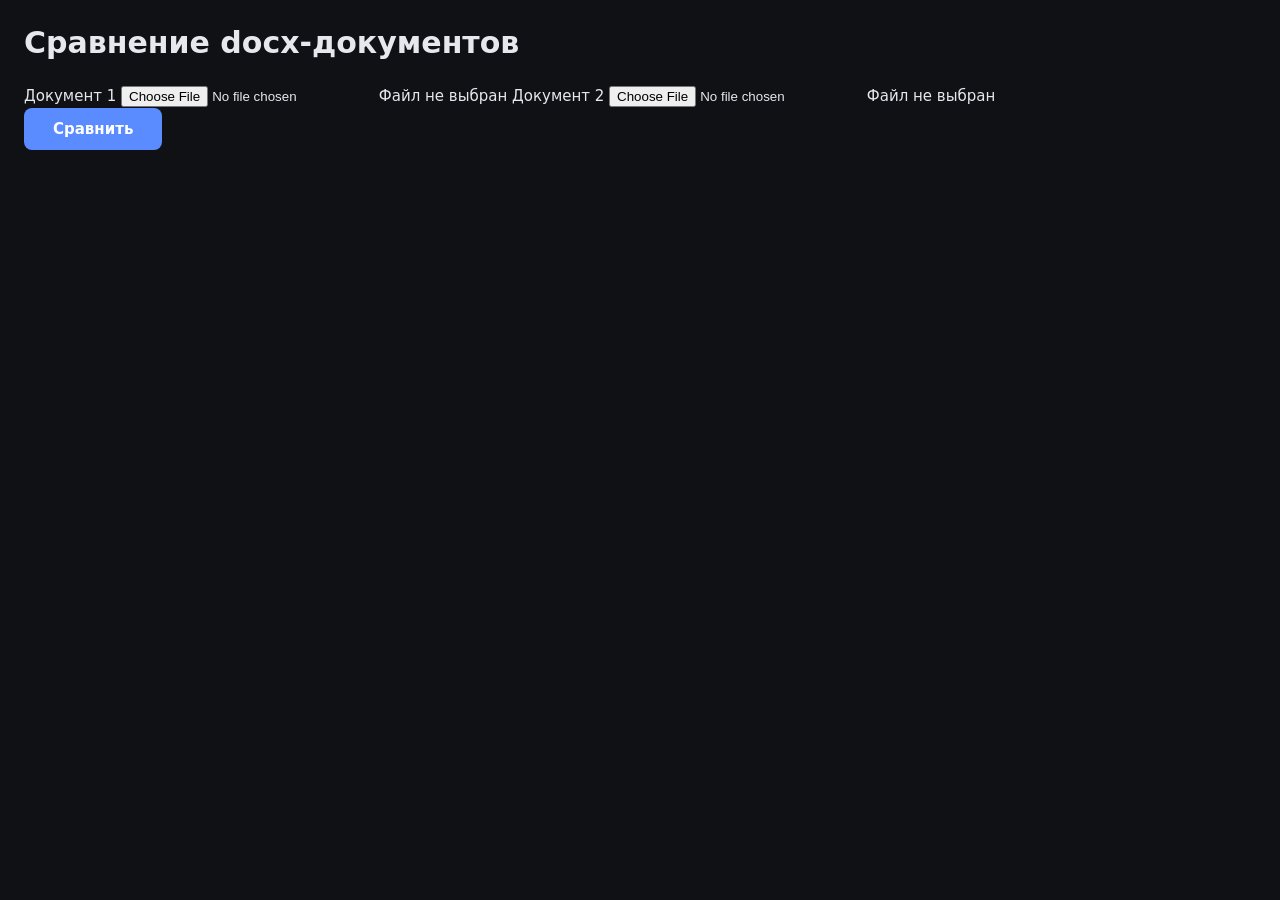
<file: frontend/index.html>
<!DOCTYPE html>
<html lang="ru">
<head>
  <meta charset="UTF-8">
  <title>Сравнение документов</title>
  <link rel="stylesheet" href="/static/style.css">
</head>
<body>
  <div class="container">
    <h1>Сравнение docx-документов</h1>

    <form id="compare-form">
      <div class="upload-row">
        <label class="upload-box">
          <span>Документ 1</span>
          <input type="file" id="file1" name="file1" accept=".docx" required>
          <span class="filename" id="filename1">Файл не выбран</span>
        </label>

        <label class="upload-box">
          <span>Документ 2</span>
          <input type="file" id="file2" name="file2" accept=".docx" required>
          <span class="filename" id="filename2">Файл не выбран</span>
        </label>
      </div>

      <button type="submit" id="submit-btn">Сравнить</button>
    </form>

    <p id="error" class="error hidden"></p>
    <p id="loading" class="loading hidden">Сравниваем документы…</p>

    <div id="result" class="result hidden">
      <div class="legend">
        <span class="legend-item"><span class="swatch delete"></span>Удалено в новой версии</span>
        <span class="legend-item"><span class="swatch insert"></span>Добавлено в новой версии</span>
      </div>
      <div class="diff-headers">
        <div class="diff-header" id="header-left">Старая версия</div>
        <div class="diff-header" id="header-right">Новая версия</div>
      </div>
      <div id="diff-output" class="diff-table"></div>
    </div>
  </div>

  <script src="/static/script.js"></script>
</body>
</html>
</file>
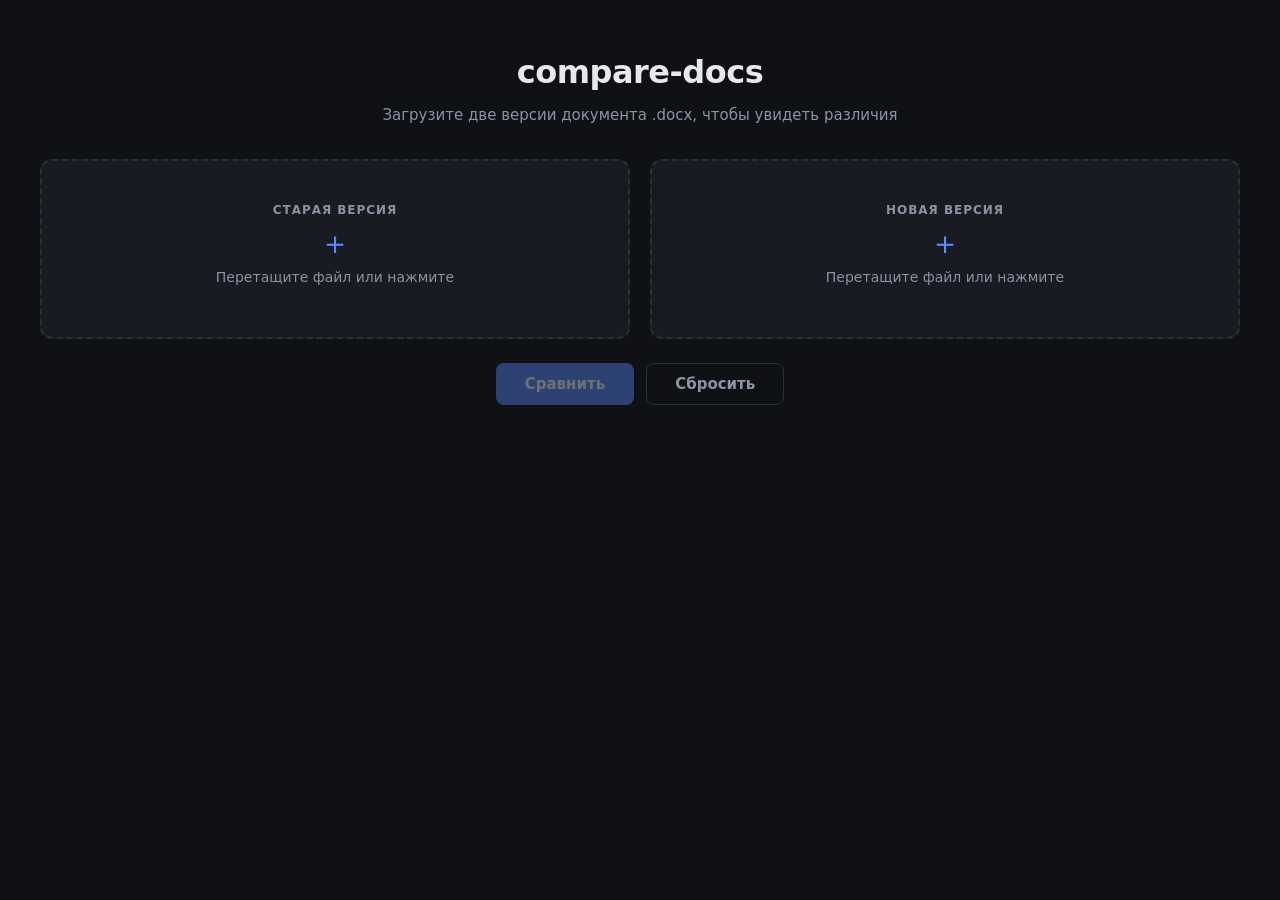
<file: static/index.html>
<!DOCTYPE html>
<html lang="ru">
<head>
  <meta charset="UTF-8">
  <meta name="viewport" content="width=device-width, initial-scale=1.0">
  <title>compare-docs</title>
  <link rel="stylesheet" href="/static/style.css">
</head>
<body>
  <header class="header">
    <h1>compare-docs</h1>
    <p class="subtitle">Загрузите две версии документа .docx, чтобы увидеть различия</p>
  </header>

  <main class="main">
    <form id="upload-form">
      <div class="dropzones">
        <label class="dropzone" data-slot="left">
          <input type="file" name="left" accept=".docx" hidden>
          <span class="dropzone__badge">Старая версия</span>
          <span class="dropzone__icon">＋</span>
          <span class="dropzone__label">Перетащите файл или нажмите</span>
          <span class="dropzone__file"></span>
        </label>

        <label class="dropzone" data-slot="right">
          <input type="file" name="right" accept=".docx" hidden>
          <span class="dropzone__badge">Новая версия</span>
          <span class="dropzone__icon">＋</span>
          <span class="dropzone__label">Перетащите файл или нажмите</span>
          <span class="dropzone__file"></span>
        </label>
      </div>

      <div class="actions">
        <button type="submit" id="submit-btn" disabled>Сравнить</button>
        <button type="button" id="reset-btn" class="secondary">Сбросить</button>
      </div>
    </form>

    <p id="error" class="error" hidden></p>

    <section id="results" class="results" hidden>
      <div class="summary">
        <div class="summary__stats" id="summary-stats"></div>
        <label class="toggle">
          <input type="checkbox" id="only-changes">
          <span>Только различия</span>
        </label>
      </div>

      <!-- Одна grid-сетка на обе колонки: строки-пары выравниваются по высоте -->
      <div class="diff" id="diff"></div>
    </section>
  </main>

  <script src="/static/app.js"></script>
</body>
</html>
</file>
<file: static/style.css>
:root {
  --bg: #0f1115;
  --surface: #181b22;
  --surface-hover: #1f232c;
  --border: #2a2f3a;
  --accent: #5b8cff;
  --text: #e6e8ee;
  --muted: #8b93a5;
  --danger: #ff6b6b;

  --del-bg: rgba(255, 92, 92, 0.14);
  --del-strong: rgba(255, 92, 92, 0.34);
  --del-text: #ff9d9d;
  --ins-bg: rgba(63, 209, 126, 0.14);
  --ins-strong: rgba(63, 209, 126, 0.32);
  --ins-text: #78e8ae;

  --radius: 12px;
}

* {
  box-sizing: border-box;
}

body {
  margin: 0;
  padding: 0 24px 64px;
  background: var(--bg);
  color: var(--text);
  font: 15px/1.5 "Segoe UI", system-ui, -apple-system, sans-serif;
}

.header {
  max-width: 1200px;
  margin: 0 auto;
  padding: 48px 0 32px;
  text-align: center;
}

.header h1 {
  margin: 0;
  font-size: 32px;
  letter-spacing: -0.5px;
}

.subtitle {
  margin: 8px 0 0;
  color: var(--muted);
}

.main {
  max-width: 1200px;
  margin: 0 auto;
}

/* ---------- Загрузка ---------- */

.dropzones {
  display: grid;
  grid-template-columns: 1fr 1fr;
  gap: 20px;
}

.dropzone {
  display: flex;
  flex-direction: column;
  align-items: center;
  justify-content: center;
  gap: 8px;
  min-height: 180px;
  padding: 24px;
  background: var(--surface);
  border: 2px dashed var(--border);
  border-radius: var(--radius);
  cursor: pointer;
  text-align: center;
  transition: border-color 0.15s, background 0.15s;
}

.dropzone:hover {
  background: var(--surface-hover);
  border-color: var(--accent);
}

.dropzone.dragover,
.dropzone.filled {
  border-style: solid;
  border-color: var(--accent);
}

.dropzone.dragover {
  background: var(--surface-hover);
}

.dropzone[data-slot="left"].filled {
  border-color: var(--del-text);
}

.dropzone[data-slot="right"].filled {
  border-color: var(--ins-text);
}

.dropzone__badge {
  font-size: 12px;
  font-weight: 600;
  letter-spacing: 0.08em;
  text-transform: uppercase;
  color: var(--muted);
}

.dropzone__icon {
  font-size: 32px;
  color: var(--accent);
  line-height: 1;
}

.dropzone__label {
  color: var(--muted);
  font-size: 14px;
}

.dropzone__file {
  font-weight: 600;
  word-break: break-all;
}

.dropzone.filled .dropzone__label {
  display: none;
}

.actions {
  display: flex;
  gap: 12px;
  justify-content: center;
  margin-top: 24px;
}

button {
  padding: 11px 28px;
  border: 1px solid transparent;
  border-radius: 8px;
  background: var(--accent);
  color: #fff;
  font-size: 15px;
  font-weight: 600;
  font-family: inherit;
  cursor: pointer;
  transition: opacity 0.15s;
}

button:hover:not(:disabled) {
  opacity: 0.88;
}

button:disabled {
  opacity: 0.4;
  cursor: not-allowed;
}

button.secondary {
  background: transparent;
  border-color: var(--border);
  color: var(--muted);
}

.error {
  margin: 20px 0 0;
  padding: 12px 16px;
  border: 1px solid var(--danger);
  border-radius: 8px;
  background: rgba(255, 107, 107, 0.08);
  color: var(--danger);
}

/* ---------- Сводка ---------- */

.results {
  margin-top: 36px;
}

.summary {
  display: flex;
  flex-wrap: wrap;
  align-items: center;
  justify-content: space-between;
  gap: 16px;
  margin-bottom: 16px;
}

.summary__stats {
  display: flex;
  flex-wrap: wrap;
  gap: 10px;
}

.chip {
  display: flex;
  align-items: baseline;
  gap: 6px;
  padding: 7px 14px;
  background: var(--surface);
  border: 1px solid var(--border);
  border-radius: 999px;
  font-size: 13px;
}

.chip b {
  font-size: 15px;
}

.chip--del {
  border-color: var(--del-strong);
  color: var(--del-text);
}

.chip--ins {
  border-color: var(--ins-strong);
  color: var(--ins-text);
}

.chip--identical {
  border-color: var(--ins-strong);
  background: var(--ins-bg);
  color: var(--ins-text);
}

.toggle {
  display: flex;
  align-items: center;
  gap: 8px;
  color: var(--muted);
  font-size: 14px;
  cursor: pointer;
  user-select: none;
}

.toggle input {
  width: 16px;
  height: 16px;
  accent-color: var(--accent);
  cursor: pointer;
}

/* ---------- Сравнение ---------- */

.diff {
  display: grid;
  grid-template-columns: 1fr 1fr;
  gap: 0 16px;
  background: var(--surface);
  border: 1px solid var(--border);
  border-radius: var(--radius);
  padding: 0 16px 16px;
}

.diff__head {
  position: sticky;
  top: 0;
  z-index: 1;
  padding: 14px 8px 12px;
  background: var(--surface);
  border-bottom: 1px solid var(--border);
  font-weight: 600;
  word-break: break-all;
}

.diff__head span {
  display: block;
  font-size: 12px;
  font-weight: 600;
  letter-spacing: 0.08em;
  text-transform: uppercase;
  color: var(--muted);
}

.diff__head--left span {
  color: var(--del-text);
}

.diff__head--right span {
  color: var(--ins-text);
}

.row {
  padding: 6px 10px;
  border-bottom: 1px solid rgba(255, 255, 255, 0.03);
  font-size: 14px;
  line-height: 1.6;
  white-space: pre-wrap;
  overflow-wrap: anywhere;
}

.row--gap {
  background: repeating-linear-gradient(
    135deg,
    transparent,
    transparent 6px,
    rgba(255, 255, 255, 0.03) 6px,
    rgba(255, 255, 255, 0.03) 12px
  );
}

/* Абзац целиком пропал в новой версии */
.row--removed {
  background: var(--del-bg);
  box-shadow: inset 3px 0 0 var(--del-text);
}

/* Абзац целиком появился в новой версии */
.row--added {
  background: var(--ins-bg);
  box-shadow: inset 3px 0 0 var(--ins-text);
}

/* Абзац сохранился, но правился внутри */
.row--changed {
  background: rgba(255, 255, 255, 0.03);
  box-shadow: inset 3px 0 0 var(--accent);
}

.row--equal {
  color: var(--muted);
}

mark {
  border-radius: 3px;
  padding: 1px 2px;
  color: inherit;
}

mark.del {
  background: var(--del-strong);
  color: var(--del-text);
  text-decoration: line-through;
  text-decoration-color: rgba(255, 157, 157, 0.6);
}

mark.ins {
  background: var(--ins-strong);
  color: var(--ins-text);
}

.hidden {
  display: none;
}

.empty {
  grid-column: 1 / -1;
  padding: 32px;
  text-align: center;
  color: var(--muted);
}

@media (max-width: 860px) {
  .dropzones {
    grid-template-columns: 1fr;
  }

  .diff {
    font-size: 13px;
  }
}
</file>
